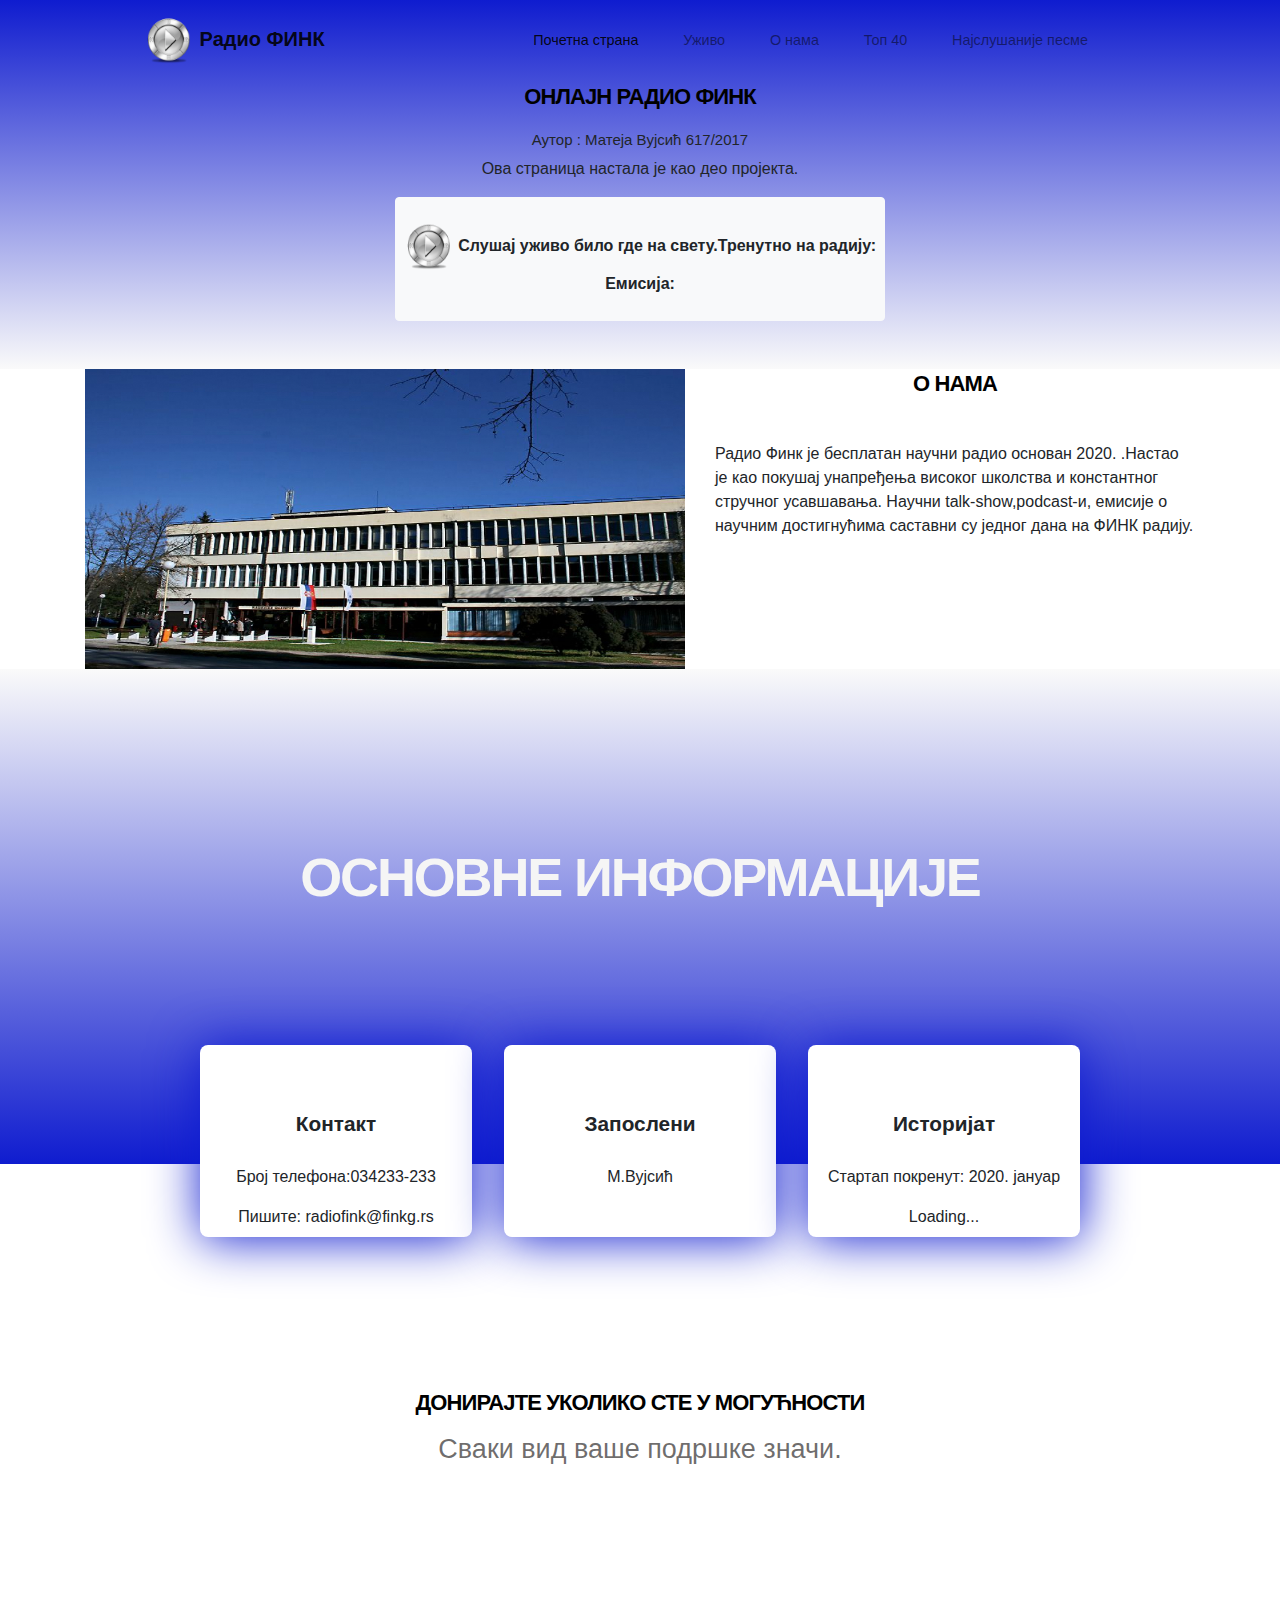
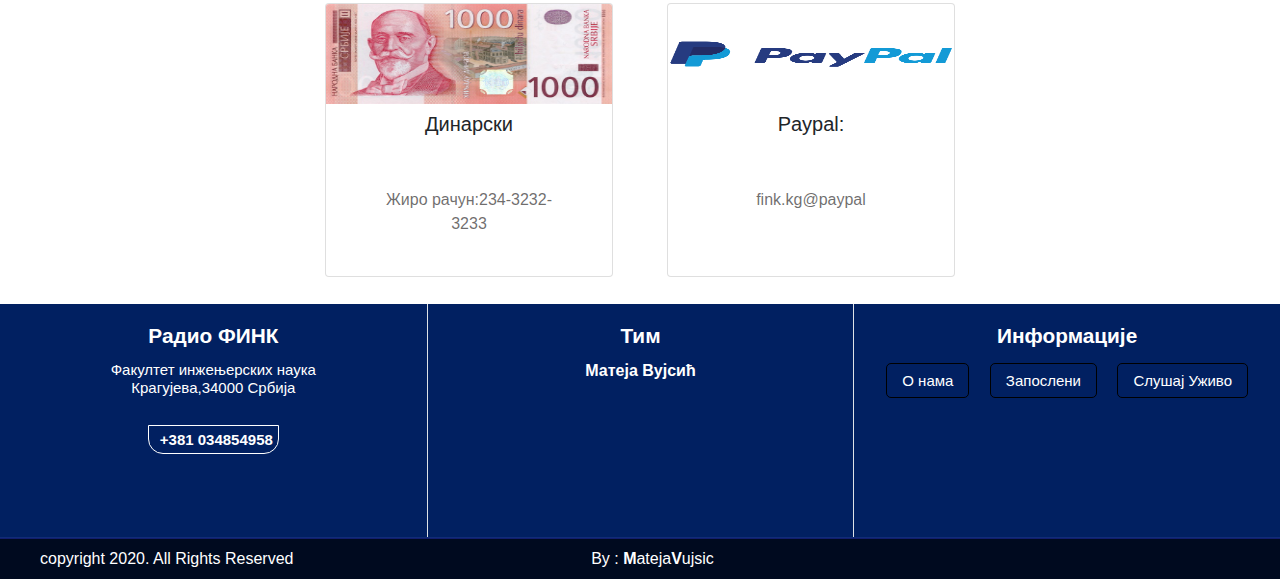
<file: index.html>
<!DOCTYPE html>
<html lang="en">

<head>
    <meta charset="UTF-8">
    <meta name="viewport" content="width=device-width, initial-scale=1.0">
    <meta http-equiv="X-UA-Compatible" content="ie=edge">
    <title>Fin Radio</title>
    <link rel="stylesheet" href="https://stackpath.bootstrapcdn.com/bootstrap/4.4.1/css/bootstrap.min.css"
        integrity="sha384-Vkoo8x4CGsO3+Hhxv8T/Q5PaXtkKtu6ug5TOeNV6gBiFeWPGFN9MuhOf23Q9Ifjh" crossorigin="anonymous">
    <link rel="stylesheet" href="./style.css">
</head>

<body>
    <header>
        <nav class="navbar navbar-expand-lg navbar-light">
            <a class="navbar-brand" href="#"><img id='img1' src="./img/MediaCenter_Gray_Alt.png" onclick="change()" width='50' height="50" alt=""
                    srcset=""><b> Радио ФИНК</b></a>
            <button class="navbar-toggler" type="button" data-toggle="collapse" data-target="#navbarNav"
                aria-controls="navbarNav" aria-expanded="false" aria-label="Toggle navigation">
                <span class="navbar-toggler-icon"></span>
            </button>
            <div class="collapse navbar-collapse" id="navbarNav">
                <div class="mr-auto"></div>
                <ul class="navbar-nav">
                    <li class="nav-item active">
                        <a class="nav-link" href="#">Почетна страна <span class="sr-only">(current)</span></a>
                    </li>
                    <li class="nav-item">
                        <a class="nav-link" href="#">Уживо</a>
                    </li>
                    <li class="nav-item dropdown">
                        <div class="dropdown">
                            <a class="nav-link" href="#">О нама</a>
                            <div class="dropdown-content">
                                <a href="#generals">Контакт</a>
                                <a href="#generals">Историјат</a>
                                <a href="#generals">Запослени</a>
                            </div>
                        </div>
                    </li>
                    <li class="nav-item">
                        <a class="nav-link" href="./player/top40.html">Топ 40</a>
                    </li>
                    <li class="nav-item">
                        <a class="nav-link" href="./login.php">Најслушаније песме</a>
                    </li>
                </ul>

            </div>
        </nav>
        <div class="container text-center">
            <div class="row">
                <div class="col-md7 col-sm-12">
                    <h1>Oнлајн радио ФИНК</h1>
                    <h6>Аутор : Матеја Вујсић 617/2017</h6>
                    <p>Ова страница настала је као део пројекта.
                    </p>
                    <button class="btn btn-light px-2 py-4" onclick="change()">
                        <b><img src="./img/MediaCenter_Gray_Alt.png" id='img2' width='50' height="50" alt="" srcset="" onclick="change()"> Слушај
                            уживо било где на свету.Тренутно на радију:<br> Eмисија: <span id="show"></span>  </b>
                    </button>
                </div>
                <div class="col-md5 col-sm-12 h-25">
                    <br><br>
                </div>
            </div>
        </div>
    </header>
    <main>
        <section class="section1">
            <div class="container text-center">
                <div class="row">
                    <div class="col md-6">
                        <div class="pray">
                            <img src="./img/FINK-glavna-zgrada_medium.jpg" alt="" width="600" height="300">
                            <br>
                        </div>
                    </div>
                    <div class="col md-6">
                        <div class="panel text-left">
                            <h1>О нама</h1>
                            <p class="pt-4"> Радио Финк је бесплатан научни радио основан 2020. .Настао је као
                                покушај унапређења високог школства и константног стручног усавшавања.
                                Научни talk-show,podcast-и, емисије о научним достигнућима саставни су
                                једног дана на ФИНК радију.
                            </p>
                            <p>
                            </p>

                        </div>
                    </div>
                </div>
            </div>
        </section>
        <section class="section2 container-fluid p-0">
            <div class="cover">
                <div class="content text-center">
                    <h1 id="generals">Основне информације</h1>
                </div>
            </div>
            <div class="container fluid text-center">
                <div class="numbers d-flex flex-md flex-md-row flex-md-wrap justify-content-center">
                    <div class="rect">
                        <h4 class="pt-2">Контакт<br></h4>
                        <p>Број телефона:034233-233</p>
                        <p>Пишите: radiofink@finkg.rs</p>

                    </div>
                    <div class="rect">
                        <h4 class="pt-2">
                            Запослени <br>
                        </h4>
                        <p>
                            М.Вујсић
                        </p>
                    </div>
                    <div class="rect">
                        <h4 class="pt-2">Историјат<br></h4>
                        <p>Стартап покренут: 2020. јануар
                        </p>
                        <p>Loading...</p>
                    </div>
                </div>
            </div>
            <div class="purchase text-center">
                <h1>Донирајте уколико сте у могућности</h1>
                <p>Сваки вид ваше подршке значи.</p>
                <div class="cards">
                    <div class="d-flex flex-row justify-content-center flex-wrap">
                        <div class="card " style="width: 18rem;">
                            <img src="./img/din.jpg" class="card-img-top" width="200" height="100" alt="...">
                            <div class="card-body">
                                <h5 class="card-title pt-2">Динарски</h5>
                                <p class="card-text">Жиро рачун:234-3232-3233</p>
                            </div>
                        </div>
                        <div class="card " style="width: 18rem;">
                            <img src="./img/paypal.png" class="card-img-top" alt="..." width="200" height="100">
                            <div class="card-body">
                                <h5 class="card-title pt-2">Paypal:</h5>
                                <p class="card-text">fink.kg@paypal</p>
                            </div>
                        </div>
                    </div>
                </div>
            </div>

        </section>
    </main>
    <footer>
        <div class="container-fluid">
            <div class="row footer-top">
                <div class="col-sm-4 text-center">
                    <h4 class="ft-text-title">Радио ФИНК</h4>
                    <h6 class="ft-desp">Факултет инжењерских наука
                        <br>Крагујева,34000 Србија
                    </h6>
                    <h4 class="details">
                        <a class="contact" href="">
                            <i class="fa fa-phone" aria-hidden="true"></i>+381 034854958</a>
                    </h4>
                </div>
                <div class="col-sm-4 text-center border-left">
                    <h4 class="ft-text-title">Тим</h4>
                    <div class="address-member">
                        <p class="member">
                            <b>Матеја Вујсић</b>
                        </p>
                    </div>
                </div>
                <div class="col-sm-4 col-xs-12 text-center border-left">
                    <h4 class="ft-text-title">Информације</h4>
                    <div class="pspt-dtls">
                        <a href="#" class="about">О нама</a>
                        <a href="#" class="team">Запослени</a>
                        <a href="#" class="advertise">Слушај Уживо</a>
                        <br><br><br><br><br><br><br>
                    </div>
                </div>
            </div>
            <div class="row ft-copyright pt-2 pb-2" style="padding-left: 25px;">
                <div class="col-sm-4 text-pp-crt">copyright 2020. All Rights Reserved</div>

                <div class="col-sm-4 developer">
                    <a href="mateja.vujsic@blabla.com" target="_blank" class="text-pp-crt">By :
                        <b>M</b>ateja<b>V</b>ujsic</a>
                </div>
            </div>
        </div>
    </footer>


    <script src="https://cdnjs.cloudflare.com/ajax/libs/jquery/3.4.1/jquery.min.js"
        integrity="sha256-CSXorXvZcTkaix6Yvo6HppcZGetbYMGWSFlBw8HfCJo=" crossorigin="anonymous"></script>
    <script src="https://cdn.jsdelivr.net/npm/popper.js@1.16.0/dist/umd/popper.min.js"
        integrity="sha384-Q6E9RHvbIyZFJoft+2mJbHaEWldlvI9IOYy5n3zV9zzTtmI3UksdQRVvoxMfooAo"
        crossorigin="anonymous"></script>
    <script src="https://stackpath.bootstrapcdn.com/bootstrap/4.4.1/js/bootstrap.min.js"
        integrity="sha384-wfSDF2E50Y2D1uUdj0O3uMBJnjuUD4Ih7YwaYd1iqfktj0Uod8GCExl3Og8ifwB6"
        crossorigin="anonymous"></script>
      
      <script type="text/javascript">
            
            var emisije=["./show/goci.mp3","./show/seki.mp3"]
            var showTitle=["ИНТЕРВЈУ Гоци бенд","Хашко прасе"]
            var play=0;
            var show = new Audio();
            var currentShow = 0;
           
            function change(){
                if(play==0) {
                    $("#img1").attr("src","./img/MediaCenter_Green.png");
                    $("#img2").attr("src","./img/MediaCenter_Green.png");
                    play=1;
                    playShow();
                }else{
                    $("#img1").attr("src","./img/MediaCenter_Gray_Alt.png");
                    $("#img2").attr("src","./img/MediaCenter_Gray_Alt.png");
                    play=0;
                    playShow();
                }
                
            }
            function playShow(){
                if(play==1){
                    show.src = emisije[currentShow];  //postavlja nultu pesmu
                    var title = showTitle[currentShow];
                    show.play()
                    $("#show").text(title);
                }else{
                    show.pause();
                }
            
                 
        }
        show.addEventListener('timeupdate',function(){ 
            
            var position = show.duration-show.currentTime;
            if(position==0){
                currentShow++;
                if(currentShow==2){
                    currentShow=0;
                }
                playShow();
            }
        });
            
        
        
        </script>
</body>


</html>
</file>
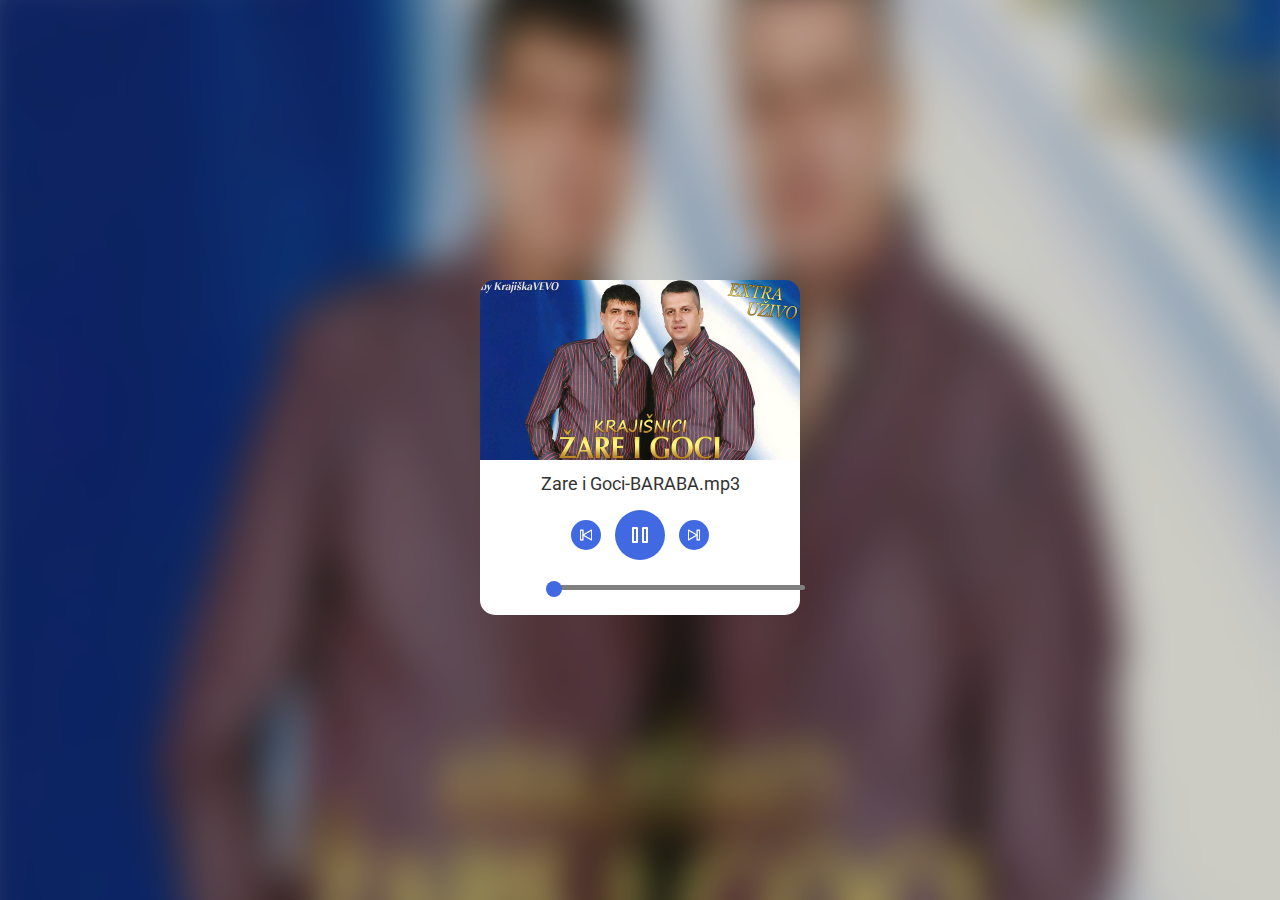
<file: player/top40.html>
<html>
    <head>
        <link href="Main.css" rel="stylesheet"/>
        <script src="jquery-1.10.2.min.js"></script>
    </head>
    <body>
        <div id="bg">
            <div id="blackLayer"></div>
            <img src="Poster1.jpg"/>
        </div>
       
        <div id="main">
            <div id="image">
                <img src="Poster1.jpg"/>
            </div>
            <div id="player">
                <div id="songTitle">Demo</div>
                <div id="buttons">
                    <button id="pre" onclick="pre()"><img src="Pre.png" height="90%" width="90%"/></button>
                    <button id="play" onclick="playOrPauseSong()"><img src="Pause.png"/></button>
                    <button id="next" onclick="next()"><img src="Next.png" height="90%" width="90%"/></button>
                </div>
                
                <div id="seek-bar">
                    <div id="fill"></div>
                    <div id="handle"></div>
                </div>
            </div>
        </div>
    </body>
    <script type="text/javascript">
    
        var songs = ["Zare i Goci-BARABA.mp3",
                    "Radovan Ilic Rajce - Golijske jele.mp3",
                     "Goci Bend - Policajka.mp3",
                     "Baja Mali Knindza Cuvaj mi se sine.mp3"];
        var poster = ["Poster1.jpg",
                     "Poster2.jpg",
                     "Poster3.jpg",
                    "Poster4.jpg"];
        
        var songTitle = document.getElementById("songTitle");
        var fillBar = document.getElementById("fill");
        
        var song = new Audio();
        var currentSong = 0;    // krece od nule
        
        window.onload = playSong;   // poziv fji kad se ocita stranica
        
        function playSong(){
            
            song.src = songs[currentSong];  //postavlja nultu pesmu
            
            songTitle.textContent = songs[currentSong]; 
            
            song.play();    
        }
        
        function playOrPauseSong(){
            
            if(song.paused){
                song.play();
                $("#play img").attr("src","Pause.png");
            }
            else{
                song.pause();
                $("#play img").attr("src","Play.png");
            }
        }
        
        song.addEventListener('timeupdate',function(){ 
            
            var position = song.currentTime / song.duration;
            
            fillBar.style.width = position * 100 +'%';
        });
        
    
        function next(){
            
            currentSong++;
            if(currentSong > 3){
                currentSong = 0;
            }
            playSong();
            $("#play img").attr("src","Pause.png");
            $("#image img").attr("src",poster[currentSong]);
            $("#bg img").attr("src",poster[currentSong]);
        }
    
        function pre(){
            
            currentSong--;
            if(currentSong < 0){
                currentSong = 3;
            }
            playSong();
            $("#play img").attr("src","Pause.png");
            $("#image img").attr("src",poster[currentSong]);
            $("#bg img").attr("src",poster[currentSong]);
        }
    </script>
</html>
</file>
<file: style.css>
* {
  box-sizing: border-box;
}

header,
section {
  overflow-x: hidden;
}

:root {
  --light-black: #2e2c2caf;
  --bggradient: linear-gradient(to bottom, #0f1ccf, #fafafa);
  --bggradientReverse:linear-gradient(to bottom, #fafafa, #0f1ccf);
  --light-gray: rgba(255, 255, 255, 0.877);
}

header a {
  font-family: sans-serif;
  font-size: 0.9em;
  color: whitesmoke;
}

.dropdown-content {
  display: none;
  position: absolute;
  background-color: #f1f1f1;
  min-width: 160px;
  box-shadow: 0px 2px 15px 0px rgba(0, 0, 0, 0.2);
  z-index: 1;
}

.dropdown-content a {
  color: black;
  padding: 12px 16px;
  text-decoration: none;
  display: block;
}

.dropdown-content a:hover {
  background-color: #ddd;
}

.dropdown:hover .dropdown-content {
  display: block;
}

header .nav-item:last-child {
  padding-right: 10.5em;
}

header .nav-item {
  padding: 0.9em;
}

header .navbar-brand {
  padding-left: 8rem;
}

header .nav-link:hover {
  color: black;
}

header .row .col-md-7 {
  padding: 22vmin 1vmin;
  padding-bottom: 35vmin;
}

header .row .col-md-5 {
  padding: 4.2vmin 1vmin;
}

header .row .col-md-5 img {
  width: 90%;
}

header {
  background: #3009dd;
  background: var(--bggradient);
}

header .container .col-md-7 {
  font-family: sans-serif;
}

header .container .col-md-7 h6 {
  padding: 1vmin;
  letter-spacing: 4px;
}

header .container .col-md-7 h1 {
  font-size: 8.5vmin;
  font-weight: bold;
  padding: 0.1em 0em;
}

header .container .col-md-7 p {
  padding: 1vmin 5vmin;
}

.primary-btn {
  border-radius: 30px;
  font-weight: bold;
}

/* section1 */

.section-1 {
  padding: 20vmin 0vmin;
}

.section-1 .row .col-md-6 .pray img {
  opacity: 0.8;
  width: 80%;
  border-radius: 0.2em;
}

.section-1 .row .col-md-6:last-child {
  position: relative;
}

.section-1 .row .col-md-6 .panel {
  position: absolute;
  top: 7vmin;
  left: -18vmin;
  background: white;
  border-radius: 3px;
  text-align: left;
  padding: 13vmin 5vmin 20vmin 10vmin;
  box-shadow: 0px 25px 42px rgba(24, 78, 228, 0.2);
  font-family: sans-serif;
  z-index: 1;
}

.section-1 .row .col-md-6 .panel h1 {
  font-weight: bold;
  padding: 0.4em 0;
  font-size: 2em;
}

.section-1 .row .col-md-6 .panel p {
  font-size: 0.9em;
  color: rgba(0, 0, 0, 0.5);
}

/*  Section2  */

.cover {
  width: 100%;
  height: 55vmin;
  background-position: -24rem -19rem;
  background-size: 150%;
  position: relative;
}

.cover .overlay {
  position: absolute;
  top: 0;
  left: 0;
  width: 100%;
  height: 100%;
  z-index: 999;
}

.cover .content {
  width: 100%;
  height: 100%;
  background:#0f1ccf;
  background: var(--bggradientReverse);
  padding-top: 19vmin;
}

.cover .content > h1 {
  font-family: sans-serif;
  font-size: 6vmin;
  color: whitesmoke;
}

.cover .content > p {
  font-family: sans-serif;
  font-size: 2vmin;
  color: #e5e5e5;
}

.numbers .rect {
  position: relative;
  z-index: 1;
  background: white;
  width: 17rem;
  height: 12rem;
  padding-top: 3.5vmin;
  margin: 1rem;
  border-radius: 0.5em;
  box-shadow: 1px 2px 50px 0px #0f1ccf;
}

.numbers {
  margin-top: -15vmin;
}

.numbers .rect h1 {
  font-size: 5rem;
  color:blue;
}

.numbers .rect > p {
  font-family: sans-serif;
}

.purchase > h1 {
  padding-top: 15vmin;
  padding-bottom: 0.1em;
  font-family: sans-serif;
}

.purchase > p {
  color: var(--light-black);
  font-size: 3vmin;
  padding-bottom: 10vmin;
}

.purchase .cards .card {
  width: 22rem;
  margin: 3vmin 3vmin;
}

.cards div {
  padding: 0;
  margin: 0;
}

.cards .title {
  background: rgba(208, 241, 241, 0.199);
  padding: 1.4em 2.5em;
  font-size: 2vmin;
}

.card .card-text {
  padding: 2.5rem 3rem;
  color: var(--light-black);
}

.card-body .pricing {
  background: rgba(208, 241, 241, 0.199);
  border-top-right-radius: 170px;
  border-top-left-radius: 170px;
}

.card-body .pricing > h1 {
  font-size: 10vmin;
  padding: 1em 0.5em;
}


footer .column i + i {
  padding: 0 0.5em;
}

.sticky {
  position: fixed;
  top: 0;
  width: 100%;
  background: rgba(83, 68, 168, 0.815);
  z-index: 9999;
  transition: all 1.5s ease;
}



.ft-copyright {
  background-color: #000a1f;
  border-top: 1px solid #121d6d;
  display: flex;
}

.pb-2,
.py-2 {
  padding-bottom: .5rem !important;
  padding-top: .5rem !important;
}
.footer-top {
  background-color: #012061;
  border-bottom: 1px solid rgba(25, 52, 132, .64);
}

.text-center {
  text-align: center !important;
}

h4.ft-text-title {
  color: #fff;
  margin: 20px 0 10px;
  font-weight: 700;
  text-align: center;
}

h4 {
  display: block;
  -webkit-margin-before: 1.33em;
  -webkit-margin-after: 1.33em;
  -webkit-margin-start: 0px;
  -webkit-margin-end: 0px;
  font-weight: bold;
  font-size: 1.3em;
}

h6.ft-desp {
  color: #FFF;
  padding: 2px;
}

h6 {
  font-size: 15px;
}
h1 {
  display: flex;
  align-items: center;
  justify-content: center;
}
h1.heading-title a{
  color: #012061 !important;
  text-decoration: none;
}
h1 {
  font-size: 22px;
  font-weight: 800;
  line-height: 1.4;
  color: #000;
  letter-spacing: -0.04em;
  text-transform: uppercase;
  position: relative;
  padding-bottom: 10px;
}
a.contact,
a.mail {
  border: 1px solid white;
  border-bottom-right-radius: 15px;
  border-bottom-left-radius: 15px;
  color: #fff;
  padding: 5px;
  font-size: 15px;
  text-decoration: none;
}

a.contact:hover,
a.mail:hover {
  background:blue;
}

i.fa-phone,
i.fa-envelope-o {
  padding: 3px;
}

i.fa-envelope-o {
  padding: 4px;
}

.border-left {
  border-left: dotted #ddd 1px;
}

.pspt-dtls {
  margin-top: 20px !important;
}

.pspt-dtls a {
  margin: 8px !important;
}

a.about,
a.team,
a.advertise {
  padding: 8px;
  border: 1px black solid;
  padding-left: 15px;
  padding-right: 15px;
  border-radius: 5px;
  color: #FFF;
  text-decoration: none;
  font-size: 15px;
}

a.about:hover,
a.team:hover,
a.advertise:hover {
  background:blue ;
}

footer p {
  color: #fff;
  margin-bottom: 10px;
}

.text-pp-crt,
.text-pp-crt-rg {
  color: #FFFFFF;
}

.developer {
  text-align: center;
}
  p.member{
      color:#FFF;
  }
i.develop {
  border: 1px blue dotted;
}

.developer b {
  color: blue dotted;
}
</file>
<file: player/Main.css>
@import url('https://fonts.googleapis.com/css?family=Roboto:900&display=swap');
body{
    margin: 0px;
    padding: 0px;
}
#bg{
    height: 100vh;
    width: 100%;
    position: absolute;
    overflow: hidden;
}
#bg img{
    height: 120vh;
    width: 105%;
    -webkit-filter:blur(20px);
    position: absolute;
    top:50%;
    left: 50%;
    transform: translate(-50%,-50%);
    z-index: 1;
}
#blackLayer{
    height: 100vh;
    width: 100%;
    background-color: rgba(0,0,0,.2);
    position: absolute;
    z-index: 99;
}
#main{
    width: 25%;
    background-color:#fff;
    border-radius: 15px;
    position: absolute;
    top:50%;
    left: 50%;
    transform: translate(-50%,-50%);
    z-index: 999;
}
#image img{
    height: 180px;
    width: 100%;
    margin-top: -5px;
    border-top-left-radius: 15px;
    border-top-right-radius: 15px;
}
#player{
    padding: 25px;
    color:#333;
}
#songTitle{
    width:300px;
    text-align: center;
    font-family: 'Roboto', sans-serif;
    font-size: 18px;
    position: absolute;
    top:60%;
    left: 50%;
    transform: translate(-50%,-50%);
}
#buttons{
    height: 50px;
    width: 100%;
    margin-top: 50px;
    position:relative;
    top:10%;
    left: 50%;
    transform: translate(-50%,-50%);
}
#play,#next,#pre{
    width: 50px;
    height: 50px;
    border: 0;
    background-color:royalblue;
    border-radius: 50%;
    outline: none;
    cursor: pointer;
    position: absolute;
    top:50%;
    left: 50%;
    transform: translate(-50%,-50%);
}
#next{
    width: 30px;
    height: 30px;
    left: 70%;
}
#pre{
    width: 30px;
    height: 30px;
    left: 30%;
}
#play img,#next img,#pre img{
    position: absolute;
    top:50%;
    left: 50%;
    transform: translate(-50%,-50%);
}
#seek-bar{
    width: 250px;
    height: 5px;
    background-color:gray;
    display: flex;
    border-radius: 50px;
    margin-left: 50px;
    cursor: pointer;
}
#fill{
    height: 5px;
    background-color:royalblue;
    border-radius: 20px;
}
#handle{
    width: 8px;
    height: 8px;
    background-color:royalblue;
    border-radius: 50%;
    margin-left: -5px;
    transform: scale(2);
}
</file>
